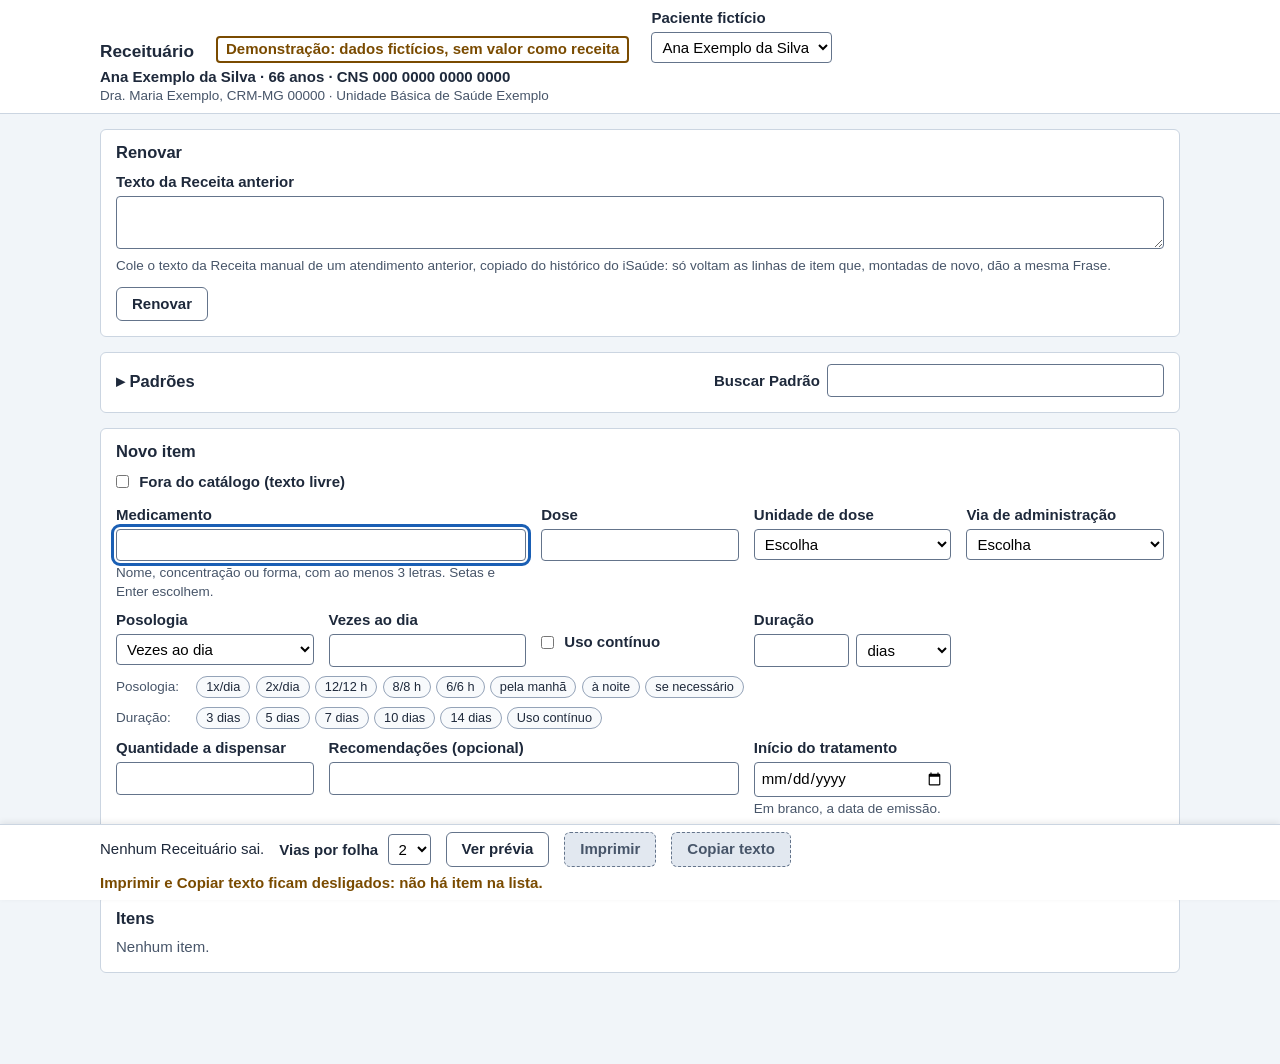
<file: index.html>
<!doctype html>
<html lang="pt-BR">
<head>
  <meta charset="utf-8">
  <meta name="viewport" content="width=device-width, initial-scale=1">
  <!-- A página não usa a rede nem envia formulário: a política vale em qualquer hospedagem. -->
  <meta http-equiv="Content-Security-Policy" content="default-src 'self'; connect-src 'none'; form-action 'none'; base-uri 'none'; object-src 'none'">
  <title>Receituário</title>
  <link rel="stylesheet" href="estilo.css">
  <script type="module" src="tela.js"></script>
</head>
<body>
  <!-- O topo fixo: quem é o paciente, quem prescreve e onde. Os dados vêm do iSaúde, pelo Favorito, ou da
       demonstração, com a página aberta direto. -->
  <header class="topo tela">
    <h1>Receituário</h1>
    <p class="selo" id="selo" hidden>Demonstração: dados fictícios, sem valor como receita</p>
    <div class="campo" id="bloco-paciente-ficticio" hidden>
      <label for="paciente-ficticio">Paciente fictício</label>
      <select id="paciente-ficticio"></select>
    </div>
    <div class="atendimento">
      <p id="topo-paciente"></p>
      <p id="topo-atendimento"></p>
    </div>
  </header>

  <!-- Aberta pelo Favorito: a espera pelos dados do iSaúde ou o motivo de eles não terem chegado. -->
  <p class="estado tela" id="estado" role="status"></p>

  <!-- Só aparece com os dados: os do Favorito ou os da demonstração. -->
  <main class="tela" id="principal" hidden>
    <!-- O Texto para colar da Receita anterior, copiado da Receita manual no histórico do iSaúde, volta como itens
         (ADR 0008). -->
    <section class="quadro" aria-labelledby="titulo-renovar">
      <h2 id="titulo-renovar">Renovar</h2>
      <label for="texto-renovar">Texto da Receita anterior</label>
      <textarea id="texto-renovar" rows="2" spellcheck="false" aria-describedby="ajuda-renovar"></textarea>
      <p class="ajuda" id="ajuda-renovar">Cole o texto da Receita manual de um atendimento anterior, copiado do histórico do iSaúde: só voltam as linhas de item que, montadas de novo, dão a mesma Frase.</p>
      <div class="botoes"><button type="button" class="botao" id="renovar">Renovar</button></div>
      <p class="resultado" id="resultado-renovar" role="status"></p>
      <ul class="nao-reconhecidas" id="nao-reconhecidas" aria-label="Linhas que não voltaram"></ul>
    </section>

    <!-- Os Padrões (ADR 0011): o clique preenche o Novo item, e o Enter o acrescenta. Some abaixo de 12 anos. O botão do
         título abre a lista, que começa sempre fechada (ADR 0013). A busca fica na linha do título, e os Padrões achados
         aparecem por cima da tela, sem abrir a lista. O alerta fica entre o título e a busca, numa linha só dele, para os
         achados não o cobrirem, e continua entre o título e a lista. -->
    <section class="quadro padroes" id="quadro-padroes" aria-labelledby="titulo-padroes">
      <div class="cabeca-padroes">
        <h2 id="titulo-padroes"><button type="button" id="abrir-padroes" aria-expanded="false" aria-controls="grupos-padroes">Padrões</button></h2>
        <p class="alerta" id="alerta-padroes" role="status"></p>
        <div class="busca">
          <label for="buscar-padrao">Buscar Padrão</label>
          <div class="combobox">
            <input id="buscar-padrao" type="text" autocomplete="off" spellcheck="false" aria-describedby="alerta-padroes"
              role="combobox" aria-autocomplete="list" aria-expanded="false" aria-controls="lista-padroes">
            <!-- tabindex="-1", como na lista do Medicamento. -->
            <ul id="lista-padroes" class="resultados" role="listbox" aria-label="Padrões encontrados" tabindex="-1" hidden></ul>
          </div>
          <p class="so-leitor" id="resumo-padroes" role="status"></p>
        </div>
      </div>
      <div id="grupos-padroes" hidden></div>
    </section>

    <!-- Enter adiciona o item (ou grava a edição), e Esc limpa o formulário (ou cancela a edição). -->
    <form id="item" class="quadro" autocomplete="off" novalidate aria-labelledby="titulo-item">
      <h2 id="titulo-item">Novo item</h2>

      <!-- Antes do Medicamento: o Tab do Medicamento vai direto à Dose, e Shift+Tab chega à caixa. -->
      <label for="foraDoCatalogo"><input type="checkbox" id="foraDoCatalogo"> Fora do catálogo (texto livre)</label>

      <div class="grade">
        <div class="campo largo" id="bloco-texto-livre" hidden>
          <label for="textoLivre">Medicamento fora do catálogo</label>
          <input id="textoLivre" autocomplete="off" spellcheck="false" aria-describedby="ajuda-texto-livre msgs-textoLivre">
          <p class="ajuda" id="ajuda-texto-livre">O nome, a concentração e a forma, como vão para a Frase.</p>
          <div class="msgs" id="msgs-textoLivre"></div>
        </div>
        <div class="campo" id="bloco-fornecimento" hidden>
          <label for="unidadeFornecimento">Unidade de fornecimento</label>
          <select id="unidadeFornecimento" aria-describedby="msgs-unidadeFornecimento"></select>
          <div class="msgs" id="msgs-unidadeFornecimento"></div>
        </div>
        <!-- Fora do catálogo, o Prescritor escolhe o Tipo de receita, que o catálogo não sabe. -->
        <div class="campo" id="bloco-tipo-de-receita" hidden>
          <label for="tipoDeReceita">Tipo de receituário</label>
          <select id="tipoDeReceita" aria-describedby="msgs-tipoDeReceita"></select>
          <div class="msgs" id="msgs-tipoDeReceita"></div>
        </div>
        <div class="campo largo" id="bloco-produto">
          <label for="produto">Medicamento</label>
          <div class="combobox">
            <input id="produto" type="text" autocomplete="off" spellcheck="false"
              role="combobox" aria-autocomplete="list" aria-expanded="false" aria-controls="lista-produtos"
              aria-describedby="ajuda-busca msgs-produto">
            <!-- tabindex="-1": a lista com rolagem não vira parada do Tab (Chrome 130+), que a esconderia no meio da
                 troca de foco e deixaria o foco no body. -->
            <ul id="lista-produtos" class="resultados" role="listbox" aria-label="Produtos encontrados" tabindex="-1" hidden></ul>
          </div>
          <p class="ajuda" id="ajuda-busca">Nome, concentração ou forma, com ao menos 3 letras. Setas e Enter escolhem.</p>
          <!-- A contagem só para o leitor de tela: a lista já a mostra a quem enxerga. -->
          <p class="so-leitor" id="resumo-busca" role="status"></p>
          <div class="msgs" id="msgs-produto"></div>
        </div>
        <!-- Escondida na fracionada e nas Etapas, que têm a Dose de cada Turno e de cada Etapa. -->
        <div class="campo" id="bloco-dose">
          <label for="dose">Dose</label>
          <!-- Sem inputmode="decimal": o teclado numérico do celular não tem a barra de "1/2". -->
          <input id="dose" autocomplete="off" aria-describedby="msgs-dose">
          <div class="msgs" id="msgs-dose"></div>
        </div>
        <div class="campo">
          <label for="unidade">Unidade de dose</label>
          <select id="unidade" aria-describedby="msgs-unidade"></select>
          <div class="msgs" id="msgs-unidade"></div>
        </div>
        <div class="campo">
          <label for="viaAdministracao">Via de administração</label>
          <select id="viaAdministracao" aria-describedby="msgs-viaAdministracao"></select>
          <div class="msgs" id="msgs-viaAdministracao"></div>
        </div>
      </div>

      <div class="grade">
        <div class="campo">
          <label for="posologia">Posologia</label>
          <select id="posologia" aria-describedby="msgs-posologia">
            <option value="vezes_ao_dia" selected>Vezes ao dia</option>
            <option value="intervalo_horas">Intervalo de horas</option>
            <option value="por_turno">Por Turno</option>
            <!-- Uma Dose por Turno: na Montagem, é a Posologia por Turno sem o Turno escolhido. -->
            <option value="fracionada">Fracionada</option>
            <option value="vezes_por_semana">Vezes por semana</option>
            <option value="vezes_por_mes">Vezes por mês</option>
            <option value="dias_alternados">Dias alternados</option>
            <option value="se_necessario">Se necessário</option>
            <option value="dose_unica">Dose única</option>
            <option value="etapas">Etapas (desmame)</option>
          </select>
          <div class="msgs" id="msgs-posologia"></div>
        </div>
        <!-- Um campo por tipo de Posologia, e só o do tipo escolhido aparece. O escondido guarda o que foi digitado. -->
        <div class="campo" data-posologia="vezes_ao_dia">
          <label for="vezes">Vezes ao dia</label>
          <input id="vezes" inputmode="numeric" aria-describedby="msgs-vezes">
          <div class="msgs" id="msgs-vezes"></div>
        </div>
        <div class="campo" data-posologia="intervalo_horas" hidden>
          <label for="horas">A cada quantas horas</label>
          <input id="horas" inputmode="numeric" aria-describedby="msgs-horas">
          <div class="msgs" id="msgs-horas"></div>
        </div>
        <div class="campo" data-posologia="por_turno" hidden>
          <label for="turno">Turno</label>
          <select id="turno" aria-describedby="msgs-turno">
            <option value="" selected>Escolha</option>
            <option value="manha">Manhã</option>
            <option value="tarde">Tarde</option>
            <option value="noite">Noite</option>
          </select>
          <div class="msgs" id="msgs-turno"></div>
        </div>
        <div class="campo" data-posologia="fracionada" hidden>
          <label for="dose-manha">Dose pela manhã</label>
          <input id="dose-manha" autocomplete="off" aria-describedby="msgs-dose-manha">
          <div class="msgs" id="msgs-dose-manha"></div>
        </div>
        <div class="campo" data-posologia="fracionada" hidden>
          <label for="dose-tarde">Dose à tarde</label>
          <input id="dose-tarde" autocomplete="off" aria-describedby="msgs-dose-tarde">
          <div class="msgs" id="msgs-dose-tarde"></div>
        </div>
        <div class="campo" data-posologia="fracionada" hidden>
          <label for="dose-noite">Dose à noite</label>
          <input id="dose-noite" autocomplete="off" aria-describedby="ajuda-turnos msgs-dose-noite">
          <p class="ajuda" id="ajuda-turnos">Deixe em branco o Turno sem Dose.</p>
          <div class="msgs" id="msgs-dose-noite"></div>
        </div>
        <div class="campo" data-posologia="vezes_por_semana" hidden>
          <label for="vezes-semana">Vezes por semana</label>
          <input id="vezes-semana" inputmode="numeric" aria-describedby="msgs-vezes-semana">
          <div class="msgs" id="msgs-vezes-semana"></div>
        </div>
        <div class="campo" data-posologia="vezes_por_mes" hidden>
          <label for="vezes-mes">Vezes por mês</label>
          <input id="vezes-mes" inputmode="numeric" aria-describedby="msgs-vezes-mes">
          <div class="msgs" id="msgs-vezes-mes"></div>
        </div>
        <div class="campo" data-posologia="dias_alternados" hidden>
          <label for="aCadaDias">A cada quantos dias</label>
          <input id="aCadaDias" inputmode="numeric" aria-describedby="ajuda-aCadaDias msgs-aCadaDias">
          <p class="ajuda" id="ajuda-aCadaDias">2 é dia sim, dia não.</p>
          <div class="msgs" id="msgs-aCadaDias"></div>
        </div>
        <div class="campo" data-posologia="se_necessario" hidden>
          <label for="sintoma">Condição do se necessário</label>
          <select id="sintoma" aria-describedby="msgs-sintoma"></select>
          <div class="msgs" id="msgs-sintoma"></div>
        </div>
        <div class="campo" data-posologia="se_necessario" hidden>
          <label for="horas-minimas">Intervalo mínimo, em horas</label>
          <input id="horas-minimas" inputmode="numeric" aria-describedby="msgs-horas-minimas">
          <div class="msgs" id="msgs-horas-minimas"></div>
        </div>
        <div class="campo" data-posologia="se_necessario" hidden>
          <label for="maximoPorDia">No máximo, vezes ao dia (opcional)</label>
          <input id="maximoPorDia" inputmode="numeric" aria-describedby="msgs-maximoPorDia">
          <div class="msgs" id="msgs-maximoPorDia"></div>
        </div>
        <div class="campo" id="bloco-uso-continuo">
          <label class="caixa" for="usoContinuo"><input type="checkbox" id="usoContinuo" aria-describedby="msgs-usoContinuo"> Uso contínuo</label>
          <div class="msgs" id="msgs-usoContinuo"></div>
        </div>
        <!-- Escondida no Uso contínuo, que usa o Período de dispensação. -->
        <div class="campo" id="bloco-duracao">
          <label for="duracao">Duração</label>
          <div class="par">
            <input id="duracao" inputmode="numeric" aria-describedby="msgs-duracao">
            <select id="duracao-unidade" aria-label="Unidade da duração">
              <option value="dia">dias</option>
              <option value="semana">semanas</option>
              <option value="mes">meses</option>
            </select>
          </div>
          <div class="msgs" id="msgs-duracao"></div>
        </div>
        <div class="campo" id="bloco-periodo" hidden>
          <label for="periodoDispensacao">Período de dispensação, em dias</label>
          <input id="periodoDispensacao" inputmode="numeric" aria-describedby="ajuda-periodo msgs-periodoDispensacao">
          <p class="ajuda" id="ajuda-periodo">Em branco, vale o padrão do Tipo de receituário.</p>
          <div class="msgs" id="msgs-periodoDispensacao"></div>
        </div>
      </div>

      <fieldset class="etapas" data-posologia="etapas" hidden>
        <legend>Etapas</legend>
        <p class="ajuda" id="ajuda-etapas">Cada Etapa começa quando a anterior termina. A Dose vai na Unidade de dose escolhida acima.</p>
        <div class="campo">
          <label for="numero-de-etapas">Quantas Etapas</label>
          <select id="numero-de-etapas" aria-describedby="ajuda-etapas">
            <option selected>2</option>
            <option>3</option>
            <option>4</option>
            <option>5</option>
            <option>6</option>
          </select>
        </div>
        <!-- As Etapas saem do modelo abaixo. -->
        <div id="etapas"></div>
        <p class="ajuda" id="conta-etapas"></p>
      </fieldset>

      <!-- Os atalhos preenchem os campos, que continuam editáveis. Ficam fora da ordem do Tab. -->
      <div class="atalhos" role="group" aria-label="Atalhos de Posologia">
        <span>Posologia:</span>
        <button type="button" tabindex="-1" data-posologia-atalho="vezes_ao_dia" data-campo="vezes" data-valor="1">1x/dia</button>
        <button type="button" tabindex="-1" data-posologia-atalho="vezes_ao_dia" data-campo="vezes" data-valor="2">2x/dia</button>
        <button type="button" tabindex="-1" data-posologia-atalho="intervalo_horas" data-campo="horas" data-valor="12">12/12 h</button>
        <button type="button" tabindex="-1" data-posologia-atalho="intervalo_horas" data-campo="horas" data-valor="8">8/8 h</button>
        <button type="button" tabindex="-1" data-posologia-atalho="intervalo_horas" data-campo="horas" data-valor="6">6/6 h</button>
        <button type="button" tabindex="-1" data-posologia-atalho="por_turno" data-campo="turno" data-valor="manha">pela manhã</button>
        <button type="button" tabindex="-1" data-posologia-atalho="por_turno" data-campo="turno" data-valor="noite">à noite</button>
        <button type="button" tabindex="-1" data-posologia-atalho="se_necessario" data-campo="sintoma">se necessário</button>
      </div>
      <div class="atalhos" id="atalhos-duracao" role="group" aria-label="Atalhos de duração">
        <span>Duração:</span>
        <button type="button" tabindex="-1" data-campo="duracao" data-valor="3">3 dias</button>
        <button type="button" tabindex="-1" data-campo="duracao" data-valor="5">5 dias</button>
        <button type="button" tabindex="-1" data-campo="duracao" data-valor="7">7 dias</button>
        <button type="button" tabindex="-1" data-campo="duracao" data-valor="10">10 dias</button>
        <button type="button" tabindex="-1" data-campo="duracao" data-valor="14">14 dias</button>
        <button type="button" tabindex="-1" data-campo="usoContinuo">Uso contínuo</button>
      </div>

      <div class="grade">
        <!-- Escondida nas Etapas, que têm a Quantidade a dispensar de cada Etapa. -->
        <div class="campo" id="bloco-quantidade">
          <label for="quantidadeDispensar">Quantidade a dispensar</label>
          <!-- Em branco, vale a sugerida, que aparece no campo; o número digitado é o Ajuste manual. -->
          <input id="quantidadeDispensar" inputmode="numeric" aria-describedby="ajuda-quantidade msgs-quantidadeDispensar">
          <p class="ajuda" id="ajuda-quantidade"></p>
          <div class="msgs" id="msgs-quantidadeDispensar"></div>
        </div>
        <div class="campo largo">
          <label for="recomendacoes">Recomendações (opcional)</label>
          <!-- Uma linha só: o Texto para colar leva o item numa linha, e a Renovação lê linha a linha. -->
          <input id="recomendacoes" autocomplete="off" aria-describedby="msgs-recomendacoes">
          <div class="msgs" id="msgs-recomendacoes"></div>
        </div>
        <div class="campo">
          <label for="inicio">Início do tratamento</label>
          <input id="inicio" type="date" aria-describedby="ajuda-inicio msgs-inicio">
          <p class="ajuda" id="ajuda-inicio">Em branco, a data de emissão.</p>
          <div class="msgs" id="msgs-inicio"></div>
        </div>
        <!-- Só aparece quando a Montagem a pede: a Receita de Controle Especial acima do limite de tratamento. -->
        <div class="campo largo" id="bloco-justificativa" hidden>
          <label for="justificativa">Justificativa, com o CID</label>
          <input id="justificativa" autocomplete="off" aria-describedby="ajuda-justificativa msgs-justificativa">
          <p class="ajuda" id="ajuda-justificativa">Por exemplo: "CID F33.2: tratamento de manutenção". Sai impressa nas 2 Vias.</p>
          <div class="msgs" id="msgs-justificativa"></div>
        </div>
      </div>

      <!-- O que não é de nenhum campo da tela. -->
      <div class="msgs" id="msgs-geral"></div>
      <p class="frase-ao-vivo" id="frase" aria-live="polite"></p>

      <div class="botoes">
        <button type="button" class="botao primario" id="salvar">Adicionar (Enter)</button>
        <button type="button" class="botao" id="limpar">Limpar (Esc)</button>
      </div>
    </form>

    <section class="quadro" aria-labelledby="titulo-itens">
      <h2 id="titulo-itens">Itens</h2>
      <!-- Marca ou desmarca a caixa "imprimir" de todos os itens. Só aparece com item na lista. -->
      <label class="todos" id="bloco-todos" for="imprimir-todos" hidden><input type="checkbox" id="imprimir-todos"> imprimir todos</label>
      <ol class="itens-da-lista" id="itens"></ol>
      <p class="vazio" id="sem-itens">Nenhum item.</p>
    </section>
  </main>

  <!-- A barra fixa: as Receitas que vão sair, os alertas e os bloqueios, e os botões. -->
  <footer class="barra tela" id="barra" aria-label="Resumo dos Receituários" hidden>
    <div class="linha">
      <p id="receitas-que-saem"></p>
      <div class="vias">
        <label for="vias-por-folha">Vias por folha</label>
        <select id="vias-por-folha">
          <option>1</option>
          <option selected>2</option>
        </select>
      </div>
      <button type="button" class="botao" id="ver-previa">Ver prévia</button>
      <button type="button" class="botao primario" id="imprimir" aria-describedby="motivo-desligado">Imprimir</button>
      <button type="button" class="botao" id="copiar" aria-describedby="motivo-desligado">Copiar texto</button>
      <p class="alerta" id="motivo-desligado"></p>
      <!-- Não some sozinho: só quando a lista muda e o texto copiado deixa de ser o da Receita. -->
      <p id="copiado" aria-live="polite"></p>
    </div>
    <div class="msgs" id="avisos-da-barra"></div>
  </footer>

  <!-- A prévia, por cima da tela: Esc fecha (é o próprio <dialog>). -->
  <dialog class="previa tela" id="previa" aria-labelledby="titulo-previa">
    <div class="cabeca">
      <h2 id="titulo-previa">Prévia do impresso</h2>
      <button type="button" class="botao" id="fechar-previa">Fechar (Esc)</button>
    </div>
    <div class="msgs" id="avisos-previa"></div>
    <div id="folhas-previa"></div>
  </dialog>
  <!-- O que o papel leva: as mesmas folhas da prévia, postas aqui antes de imprimir. -->
  <div class="impressao" id="impressao"></div>

  <!-- O modelo de uma Etapa: a tela o copia uma vez por Etapa, com {i} trocado pelo índice, a partir de 0, e {n} pelo
       número. Os ids são o campo do erro da Montagem: "etapas[0].dose". -->
  <template id="modelo-etapa">
    <fieldset class="etapa grade">
      <legend>Etapa {n}</legend>
      <div class="campo">
        <label for="etapas[{i}].dose">Dose</label>
        <input id="etapas[{i}].dose" autocomplete="off" aria-describedby="msgs-etapas[{i}].dose">
        <div class="msgs" id="msgs-etapas[{i}].dose"></div>
      </div>
      <div class="campo">
        <label for="etapas[{i}].posologia">Posologia</label>
        <select id="etapas[{i}].posologia" aria-describedby="msgs-etapas[{i}].posologia">
          <option value="vezes_ao_dia" selected>Vezes ao dia</option>
          <option value="intervalo_horas">Intervalo de horas</option>
          <option value="vezes_por_semana">Vezes por semana</option>
          <option value="vezes_por_mes">Vezes por mês</option>
          <option value="dias_alternados">Dias alternados</option>
        </select>
        <div class="msgs" id="msgs-etapas[{i}].posologia"></div>
      </div>
      <div class="campo">
        <!-- O rótulo muda com a Posologia da Etapa. -->
        <label for="etapas[{i}].numero">Vezes ao dia</label>
        <input id="etapas[{i}].numero" inputmode="numeric" aria-describedby="msgs-etapas[{i}].numero">
        <div class="msgs" id="msgs-etapas[{i}].numero"></div>
      </div>
      <div class="campo">
        <label for="etapas[{i}].duracao">Duração</label>
        <div class="par">
          <input id="etapas[{i}].duracao" inputmode="numeric" aria-describedby="msgs-etapas[{i}].duracao">
          <select id="etapas[{i}].duracao-unidade" aria-label="Unidade da duração da Etapa {n}">
            <option value="dia" selected>dias</option>
            <option value="semana">semanas</option>
            <option value="mes">meses</option>
          </select>
        </div>
        <div class="msgs" id="msgs-etapas[{i}].duracao"></div>
      </div>
      <div class="campo">
        <label for="etapas[{i}].quantidadeDispensar">Quantidade a dispensar</label>
        <input id="etapas[{i}].quantidadeDispensar" inputmode="numeric" aria-describedby="msgs-etapas[{i}].quantidadeDispensar">
        <div class="msgs" id="msgs-etapas[{i}].quantidadeDispensar"></div>
      </div>
    </fieldset>
  </template>
</body>
</html>
</file>
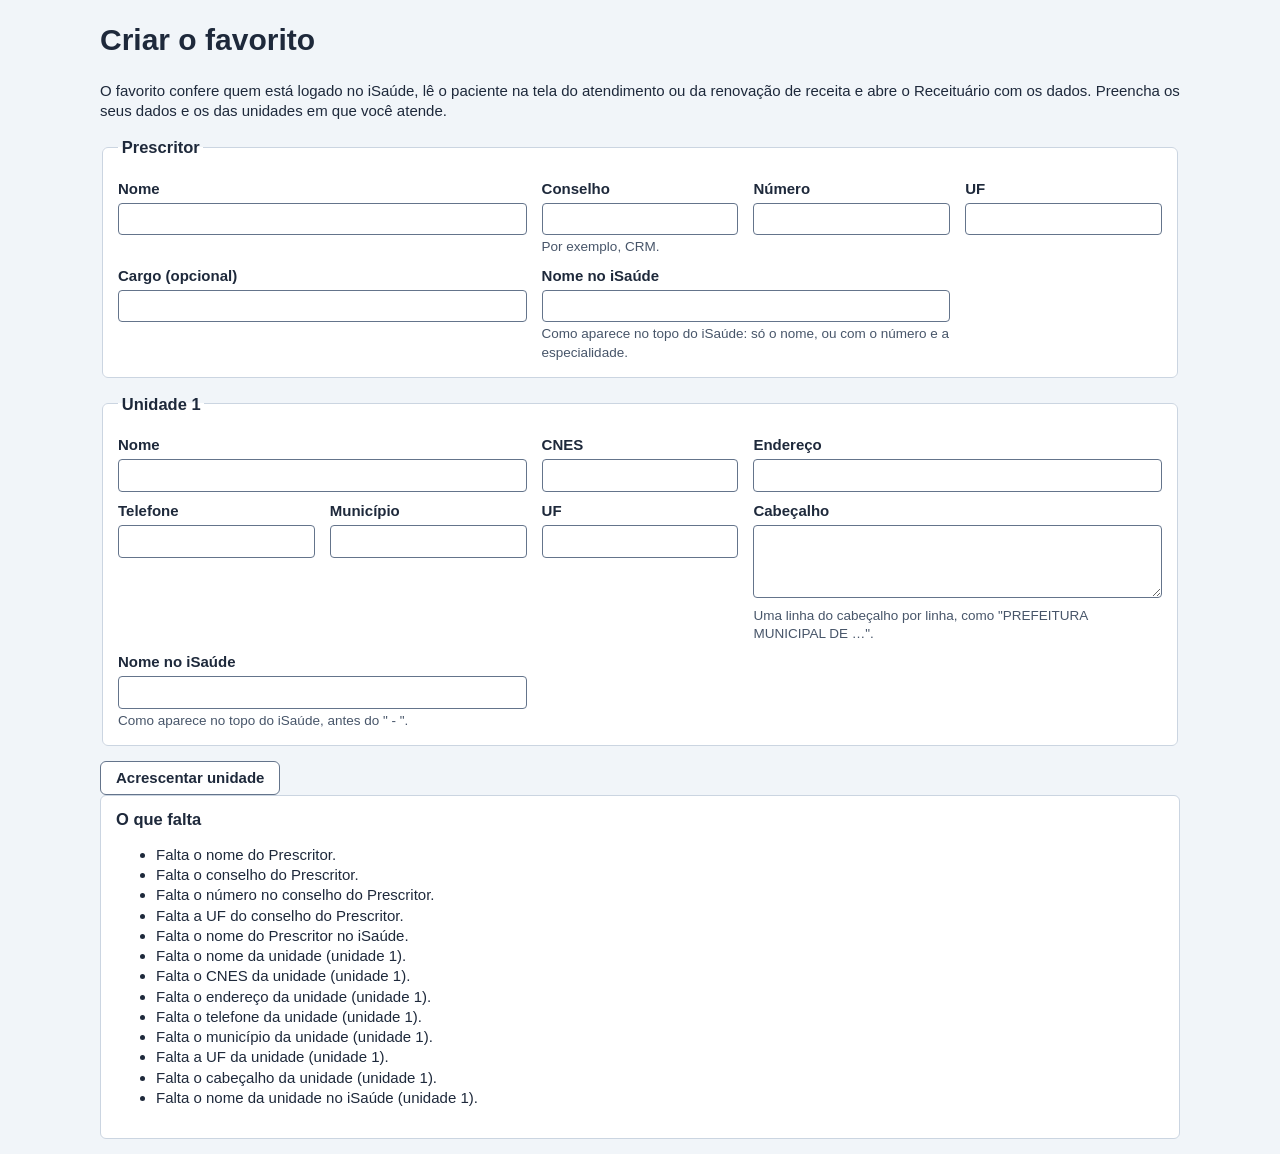
<file: favorito.html>
<!doctype html>
<html lang="pt-BR">
<head>
  <meta charset="utf-8">
  <meta name="viewport" content="width=device-width, initial-scale=1">
  <!-- A mesma política do index.html: o que o Prescritor digita não sai da página. -->
  <meta http-equiv="Content-Security-Policy" content="default-src 'self'; connect-src 'none'; form-action 'none'; base-uri 'none'; object-src 'none'">
  <title>Criar o favorito · Receituário</title>
  <link rel="stylesheet" href="estilo.css">
  <script type="module" src="criar-favorito.js"></script>
</head>
<body>
  <main class="tela">
    <h1>Criar o favorito</h1>
    <p>O favorito confere quem está logado no iSaúde, lê o paciente na tela do atendimento ou da renovação de receita e abre o Receituário com os dados. Preencha os seus dados e os das unidades em que você atende.</p>

    <!-- Nunca é enviado: sem botão de envio, e a política recusa o envio. -->
    <form id="dados" autocomplete="off" novalidate>
      <fieldset class="quadro">
        <legend>Prescritor</legend>
        <div class="grade">
          <div class="campo largo">
            <label for="prescritor.nome">Nome</label>
            <input id="prescritor.nome" spellcheck="false">
          </div>
          <div class="campo">
            <label for="prescritor.conselho">Conselho</label>
            <input id="prescritor.conselho" spellcheck="false" aria-describedby="ajuda-conselho">
            <p class="ajuda" id="ajuda-conselho">Por exemplo, CRM.</p>
          </div>
          <div class="campo">
            <label for="prescritor.numero">Número</label>
            <input id="prescritor.numero" inputmode="numeric">
          </div>
          <div class="campo">
            <label for="prescritor.uf">UF</label>
            <input id="prescritor.uf" spellcheck="false">
          </div>
          <div class="campo largo">
            <label for="prescritor.cargo">Cargo (opcional)</label>
            <input id="prescritor.cargo">
          </div>
          <div class="campo largo">
            <label for="prescritor.nomeNoIsaude">Nome no iSaúde</label>
            <input id="prescritor.nomeNoIsaude" spellcheck="false" aria-describedby="ajuda-prescritor-no-isaude">
            <p class="ajuda" id="ajuda-prescritor-no-isaude">Como aparece no topo do iSaúde: só o nome, ou com o número e a especialidade.</p>
          </div>
        </div>
      </fieldset>

      <!-- As unidades saem do modelo abaixo. -->
      <div id="unidades"></div>
      <div class="botoes"><button type="button" class="botao" id="acrescentar-unidade">Acrescentar unidade</button></div>
    </form>

    <section class="quadro" aria-labelledby="titulo-falta">
      <h2 id="titulo-falta">O que falta</h2>
      <div id="faltam" role="status"></div>
    </section>

    <section class="quadro" id="bloco-link" aria-labelledby="titulo-link" hidden>
      <h2 id="titulo-link">O favorito</h2>
      <p><a class="link-favorito" id="link-favorito">Receituário</a></p>
      <p>Arraste o link Receituário até a barra de favoritos do Chrome. Se a barra não aparece, use Ctrl+Shift+B.</p>
      <p>O favorito leva os seus dados e os das unidades. No fim do plantão, remova a sua conta do Google deste Chrome.</p>
      <p>Nada do que você digitou aqui é gravado. Para mudar um dado, preencha tudo de novo e recrie o favorito.</p>
      <p>Este favorito abre o Receituário em <span id="endereco"></span>.</p>
    </section>
  </main>

  <!-- O modelo de uma unidade: a página o copia com {i} trocado por um número que nunca se repete, para os ids não
       repetirem depois de tirar uma unidade. A legenda leva a posição. -->
  <template id="modelo-unidade">
    <fieldset class="quadro" data-unidade="{i}">
      <legend>Unidade</legend>
      <div class="grade">
        <div class="campo largo">
          <label for="unidades[{i}].nome">Nome</label>
          <input id="unidades[{i}].nome">
        </div>
        <div class="campo">
          <label for="unidades[{i}].cnes">CNES</label>
          <input id="unidades[{i}].cnes" inputmode="numeric">
        </div>
        <div class="campo largo">
          <label for="unidades[{i}].endereco">Endereço</label>
          <input id="unidades[{i}].endereco">
        </div>
        <div class="campo">
          <label for="unidades[{i}].telefone">Telefone</label>
          <input id="unidades[{i}].telefone" type="tel">
        </div>
        <div class="campo">
          <label for="unidades[{i}].municipio">Município</label>
          <input id="unidades[{i}].municipio">
        </div>
        <div class="campo">
          <label for="unidades[{i}].uf">UF</label>
          <input id="unidades[{i}].uf" spellcheck="false">
        </div>
        <div class="campo largo">
          <label for="unidades[{i}].cabecalho">Cabeçalho</label>
          <textarea id="unidades[{i}].cabecalho" rows="3" aria-describedby="ajuda-cabecalho-{i}"></textarea>
          <p class="ajuda" id="ajuda-cabecalho-{i}">Uma linha do cabeçalho por linha, como "PREFEITURA MUNICIPAL DE …".</p>
        </div>
        <div class="campo largo">
          <label for="unidades[{i}].nomeNoIsaude">Nome no iSaúde</label>
          <input id="unidades[{i}].nomeNoIsaude" spellcheck="false" aria-describedby="ajuda-unidade-no-isaude-{i}">
          <p class="ajuda" id="ajuda-unidade-no-isaude-{i}">Como aparece no topo do iSaúde, antes do " - ".</p>
        </div>
      </div>
      <div class="botoes"><button type="button" class="botao tirar">Tirar esta unidade</button></div>
    </fieldset>
  </template>
</body>
</html>
</file>
<file: estilo.css>
/* A tela tem uma coluna, na ordem do trabalho (spec da Fase 2, seção 2): o topo fixo com o paciente, Renovar, o
   formulário do item, a lista e a barra fixa no rodapé. Cabe numa tela de 1366×768. Nada é indicado só por cor: o erro, o alerta e o bloqueio levam o nome. */
:root { color-scheme: light; font-family: -apple-system, BlinkMacSystemFont, "Segoe UI", Roboto, "Helvetica Neue", Arial, sans-serif; font-size: 15px; line-height: 1.35; }
[hidden] { display: none !important; } /* vence o display: grid e flex dos blocos */
/* O campo que recebe o foco não fica embaixo do topo nem da barra, que são fixos (WCAG 2.4.11). Esta é a folga até a
   primeira medida: a tela.js a troca pela altura deles, que cresce com o zoom, mais uma ou duas linhas de mensagem. */
html { scroll-padding: 8rem 0 10rem; }
body { margin: 0; background: #f1f5f9; color: #1e293b; }
:focus-visible { outline: 3px solid #1a5fb4; outline-offset: 2px; }

/* O topo ocupa a largura toda, com o conteúdo na coluna da tela. */
.topo { position: sticky; top: 0; z-index: 10; display: flex; flex-wrap: wrap; align-items: end; gap: .25rem 1.5rem; padding: .5rem max(1rem, calc((100% - 72rem) / 2)); background: #fff; border-bottom: 1px solid #cbd5e1; }
.topo h1 { margin: 0; font-size: 1.15rem; }
.selo { margin: 0; padding: .1rem .5rem; border: 2px solid #7a4b00; border-radius: 4px; color: #7a4b00; font-weight: 700; }
.topo .campo label { margin-top: 0; }
.atendimento p { margin: 0; }
#topo-paciente { font-weight: 700; }
#topo-atendimento { font-size: .9rem; color: #475569; }
/* A espera e o erro, no lugar do formulário. Vazio, o estado fica sem altura, mas presente, para a mudança ser lida. */
.estado { max-width: 72rem; margin: 2rem auto; padding: 0 1rem; font-size: 1.1rem; }
.estado:empty { margin: 0; }

main.tela { max-width: 72rem; margin: 1rem auto; padding: 0 1rem; }
.quadro { margin-bottom: 1rem; padding: .75rem 1rem 1rem; background: #fff; border: 1px solid #cbd5e1; border-radius: 6px; }
.quadro h2 { margin: 0; font-size: 1.1rem; }
/* A página "Criar o favorito": o Prescritor e cada unidade num quadro com legenda, e o link com cara de botão, para
   arrastar até a barra de favoritos. */
fieldset.quadro { min-width: 0; }
fieldset.quadro > legend { font-size: 1.1rem; font-weight: 700; }
.link-favorito { display: inline-block; padding: .4rem 1rem; border: 2px solid #1b3a5c; border-radius: 999px; color: #1b3a5c; font-weight: 700; }

/* Os campos lado a lado, cada um com a largura mínima dele, dobrando para a linha de baixo quando falta espaço. */
.grade { display: grid; grid-template-columns: repeat(auto-fill, minmax(11rem, 1fr)); gap: 0 1rem; align-items: start; }
.grade > .largo { grid-column: span 2; }
label { display: block; margin: .6rem 0 .25rem; font-weight: 600; }
label.caixa { margin-top: 2.1rem; }
input, select, button { font: inherit; }
/* A borda é o que mostra onde está o campo: 4,8:1 contra o branco, acima dos 3:1 (WCAG 1.4.11). */
input, select { width: 100%; box-sizing: border-box; padding: .35rem .4rem; border: 1px solid #64748b; border-radius: 4px; background: #fff; color: #000; }
input[type="checkbox"] { width: auto; margin: 0 .4rem 0 0; vertical-align: -.1rem; }
input::placeholder { color: #475569; } /* a sugerida e o padrão, que valem com o campo em branco */
option:disabled { color: #94a3b8; }
/* As Etapas, cada uma no seu quadro, dentro do quadro delas. */
fieldset.etapas, fieldset.etapa, .padroes fieldset { margin: .75rem 0 0; padding: 0 .75rem .5rem; border: 1px solid #cbd5e1; border-radius: 4px; }
.padroes .alerta:empty { display: none; }
/* O botão do título abre e fecha a lista dos Padrões, com a seta que diz o estado. O padding leva o alvo acima de 24 px
   de altura (WCAG 2.5.8). */
#abrir-padroes { width: 100%; padding: .2rem 0; border: 0; background: none; color: inherit; font: inherit; text-align: left; cursor: pointer; }
#abrir-padroes::before { content: "▸ "; }
#abrir-padroes[aria-expanded="true"]::before { content: "▾ "; }
/* A busca dos Padrões na linha do título, para o Novo item não descer (ADR 0013); numa tela estreita, ela desce. O
   título cresce, para a linha toda, menos a busca, abrir e fechar a lista, como antes da busca. O alerta, quando há,
   ocupa uma linha só dele, entre o título e a busca, e os achados não o cobrem. */
.cabeca-padroes { display: flex; flex-wrap: wrap; align-items: center; gap: .25rem 1.5rem; }
.cabeca-padroes h2 { flex: 1; }
.cabeca-padroes .alerta { flex-basis: 100%; margin: 0; }
.cabeca-padroes .busca { display: flex; flex: 0 1 30rem; align-items: center; gap: .5rem; }
.cabeca-padroes .busca label { margin: 0; white-space: nowrap; }
.cabeca-padroes .combobox { flex: 1; }
fieldset legend { padding: 0 .25rem; font-weight: 600; }
#numero-de-etapas { width: auto; }
.par { display: flex; gap: .5rem; }
.par > select { width: auto; }
[aria-invalid="true"] { border: 2px solid #a51d2d; }
.msgs p, .ajuda { margin: .2rem 0 0; font-size: .9rem; }
.ajuda { color: #475569; }
.erro { color: #a51d2d; font-weight: 600; }
.alerta { color: #7a4b00; font-weight: 600; }

.atalhos { display: flex; flex-wrap: wrap; align-items: center; gap: .35rem; margin-top: .6rem; }
.atalhos span { min-width: 5rem; font-size: .9rem; color: #475569; }
.atalhos button { padding: .1rem .6rem; border: 1px solid #94a3b8; border-radius: 999px; background: #f8fafc; color: #1e293b; font-size: .85rem; cursor: pointer; }

.frase-ao-vivo { margin: .75rem 0 0; padding: .5rem .75rem; border-left: 4px solid #1b3a5c; background: #f1f5f9; }
/* Vazias, as regiões que o leitor de tela lê ficam sem altura, mas presentes: com display: none, a mudança não é lida. */
.frase-ao-vivo:empty, .resultado:empty { margin: 0; padding: 0; border: 0; }
.botoes { display: flex; flex-wrap: wrap; gap: .5rem; margin-top: .75rem; }
.botao { padding: .4rem 1rem; border: 1px solid #64748b; border-radius: 6px; background: #fff; color: #1e293b; font-weight: 600; cursor: pointer; }
.botao.primario { border-color: #1b3a5c; background: #1b3a5c; color: #fff; }
/* Desligado: o motivo vai em texto ao lado; a borda tracejada não depende da cor. */
.botao:disabled { border: 1px dashed #64748b; background: #e2e8f0; color: #475569; cursor: not-allowed; }

/* Renovar: o campo do texto colado e as linhas que não voltaram. */
textarea { width: 100%; box-sizing: border-box; padding: .35rem .4rem; border: 1px solid #64748b; border-radius: 4px; font: inherit; resize: vertical; }
.resultado { margin: .5rem 0 0; }
.nao-reconhecidas:empty { display: none; }
.nao-reconhecidas { margin: .5rem 0 0; padding-left: 1.25rem; }
.nao-reconhecidas li { padding: .3rem 0; border-bottom: 1px solid #e2e8f0; }
.nao-reconhecidas p { margin: 0; }
.nao-reconhecidas .botao { padding: .1rem .6rem; font-size: .85rem; }

/* A barra fixa no rodapé, na largura toda, com o conteúdo na coluna da tela, como o topo. */
.barra { position: sticky; bottom: 0; z-index: 10; padding: .5rem max(1rem, calc((100% - 72rem) / 2)); background: #fff; border-top: 1px solid #cbd5e1; box-shadow: 0 -2px 6px rgb(0 0 0 / .08); }
.barra .linha { display: flex; flex-wrap: wrap; align-items: center; gap: .4rem 1rem; }
.barra p { margin: 0; }
#motivo-desligado:empty { display: none; }
.barra .vias label { display: inline; margin: 0 .35rem 0 0; }
.barra .vias select { width: auto; }
.barra .msgs p { margin-top: .2rem; }
/* Muitos alertas rolam dentro da barra, para ela não tomar a tela. */
#avisos-da-barra { max-height: 4.5rem; overflow-y: auto; }
/* Numa janela baixa, como com zoom de 175% ou mais numa tela de 768 px, o topo e a barra fixos cobririam quase toda a
   tela, e com 400% a tela inteira (WCAG 1.4.10 e 2.4.11): eles rolam com a página. Na media query, o px é o da janela. */
@media (max-height: 400px) { .topo, .barra { position: static; } }

/* A prévia, por cima da tela, com as folhas do tamanho do papel. */
.previa { width: 100%; padding: 0; border: 1px solid #64748b; border-radius: 6px; background: #e2e8f0; }
.previa::backdrop { background: rgb(0 0 0 / .5); }
.previa .cabeca { position: sticky; top: 0; z-index: 1; display: flex; justify-content: space-between; align-items: center; padding: .5rem 1rem; background: #fff; border-bottom: 1px solid #cbd5e1; }
.previa h2 { margin: 0; font-size: 1.1rem; }
#avisos-previa { padding: 0 1rem; }
#avisos-previa:empty { display: none; }
#folhas-previa > .vazio { padding: 1rem; }

/* A lista da busca flutua sob o campo, com o Produto em foco contornado, e não só colorido. */
.combobox { position: relative; }
.resultados { position: absolute; top: 100%; left: 0; right: 0; z-index: 20; max-height: 16rem; overflow-y: auto; margin: 0; padding: 0; list-style: none; background: #fff; border: 1px solid #94a3b8; box-shadow: 0 4px 12px rgb(0 0 0 / .15); }
.resultados li { padding: .3rem .5rem; border-bottom: 1px solid #e2e8f0; cursor: default; }
.resultados li[aria-selected="true"] { background: #dbeafe; outline: 2px solid #1a5fb4; outline-offset: -2px; }
.resultados .descricao { margin: 0; font-size: .85rem; color: #475569; }
.resultados .sem-escolha { color: #475569; }
/* Só para o leitor de tela. */
.so-leitor { position: absolute; width: 1px; height: 1px; overflow: hidden; clip-path: inset(50%); white-space: nowrap; }

.itens-da-lista { margin: .5rem 0 0; padding-left: 1.75rem; }
.itens-da-lista li { padding: .4rem 0; border-bottom: 1px solid #e2e8f0; }
.itens-da-lista p { margin: 0; }
.itens-da-lista .msgs p, .itens-da-lista .erro, .itens-da-lista .alerta { font-size: .9rem; }
.itens-da-lista .acoes { margin-top: .25rem; }
.itens-da-lista .botao { padding: .1rem .6rem; font-size: .85rem; }
.em-edicao { background: #fef9c3; }
/* A caixa "imprimir" de cada item, na linha dos botões. O item desmarcado diz "(fora desta impressão)", e não só muda de cor. */
.itens-da-lista label { display: inline; margin: 0 .75rem 0 0; font-weight: 400; }
/* A caixa "imprimir todos", acima da lista, alinhada com as caixas dos itens. */
.todos { margin: .5rem 0 0 1.75rem; font-weight: 400; }
.fora-da-impressao .frase { color: #475569; }
.vazio { margin: .5rem 0 0; color: #475569; }

/* A folha, a mesma na tela (prévia) e no papel: A4 retrato com uma Via, ou A4 paisagem com as 2 Vias lado a lado em
   blocos A5 retrato (ADR 0006). A página nomeada põe cada folha na sua orientação. */
@page { size: A4; margin: 0; } /* margem 0: o navegador não imprime cabeçalho e rodapé próprios, como a data da impressão */
@page paisagem { size: A4 landscape; }
.folha { box-sizing: border-box; display: flex; width: 210mm; max-width: 100%; min-height: 297mm; margin: 1rem auto; border: 1px solid #999; background: #fff; }
.folha.paisagem { page: paisagem; width: 297mm; min-height: 210mm; }
/* A folha em que se mede o que cabe (ADR 0006): fora da vista, na largura do papel, sem a borda e na altura do que leva. */
.folha.medida { position: absolute; visibility: hidden; max-width: none; min-height: 0; margin: 0; border: 0; }
/* O impresso compacto (spec da Fase 2, seção 4): sem brasão nem logo, o cabeçalho e o paciente em poucas linhas e cada
   item em 2, para sair menos folhas a assinar. A letra do item não fica abaixo de 10 pt. overflow: hidden só corta a
   marca d'água girada: a Via que não cabe continua na folha seguinte. */
.via { flex: 1; min-width: 0; position: relative; overflow: hidden; display: flex; flex-direction: column; padding: 8mm 12mm; font-size: 10pt; line-height: 1.3; color: #000; }
.via p { margin: 0; }
.via footer { flex: 1; display: flex; flex-direction: column; }
.cabecalho { text-align: center; }
.cabecalho .institucional { font-weight: 700; text-transform: uppercase; }
/* O título que não cabe numa linha, na meia folha, divide-se em duas de tamanho parecido, sem palavra sozinha na 2ª. */
.via .titulo { margin: 1.5mm 0; text-align: center; font-size: 10.5pt; text-transform: uppercase; text-wrap: balance; }
.paciente { padding: 1mm 0; border-top: 1px solid #000; border-bottom: 1px solid #000; }
.itens { list-style: none; margin: 1.5mm 0 0; padding: 0; }
.item { break-inside: avoid; margin-bottom: 1.5mm; }
.item .cab { display: flex; justify-content: space-between; gap: 4mm; }
.item .cab b { text-align: right; }
.item .pos { padding-left: 4mm; }
.assinatura { width: 85mm; max-width: 100%; margin: 10mm auto 0; padding-top: 1mm; border-top: 1px solid #000; text-align: center; }
/* Blocos que a farmácia preenche, lado a lado, como no modelo da Anvisa: cada campo com uma linha em branco. */
/* O bloco com mais de 2 campos, como o do comprador, os põe em duas colunas. */
.em-branco { display: flex; gap: 3mm; margin-top: 4mm; }
.bloco-em-branco { flex: 1; border: 1px solid #000; padding: 1mm 2.5mm 1.5mm; font-size: .75rem; }
.bloco-em-branco.em-colunas { flex: 2; }
.bloco-em-branco h4 { margin: 0; font-size: .75rem; text-transform: uppercase; }
.bloco-em-branco dl { display: grid; grid-template-columns: auto 1fr; column-gap: 2mm; margin: 0; align-items: end; }
.bloco-em-branco.em-colunas dl { grid-template-columns: auto 1fr auto 1fr; }
/* No bloco estreito, como o do fornecedor, a linha vai embaixo do campo, para caber a assinatura do farmacêutico. */
.bloco-em-branco:not(.em-colunas) dl { grid-template-columns: 1fr; }
.bloco-em-branco:not(.em-colunas) dd { min-height: 6mm; }
.bloco-em-branco dt { white-space: nowrap; margin-top: .5mm; }
.bloco-em-branco dd { margin: 0; border-bottom: 1px solid #000; min-height: 4mm; }
.via .marca { margin-top: auto; padding: .25rem; border: 2px solid #000; text-align: center; font-weight: 700; }
/* O nome do paciente e "Folha {n} de {m}", no pé de toda folha, logo abaixo da marca na última. */
.via .rodape { margin: auto 0 0; padding-top: 1mm; text-align: right; font-size: 9pt; }
.via .marca + .rodape { margin-top: 1mm; }
.marca-fundo { position: absolute; top: 45%; left: -10%; right: -10%; margin: 0; transform: rotate(-30deg); text-align: center; font-size: 2.6rem; font-weight: 700; color: rgba(0, 0, 0, .12); pointer-events: none; }

/* No bloco A5, a linha pontilhada entre as Vias e as margens mais justas. O cabeçalho é o mesmo da folha retrato. */
.paisagem .via { padding: 6mm 8mm; }
.paisagem .via + .via { border-left: 1px dotted #000; }
.paisagem .marca-fundo { font-size: 2rem; }

/* Na tela, as folhas só aparecem na prévia; no papel, só as da impressão. */
@media screen { .impressao { display: none; } }
@media print {
  .tela { display: none; }
  body { padding: 0; background: #fff; }
  /* Um fio abaixo da folha, para o arredondamento não empurrar uma folha em branco. */
  .folha { width: auto; min-height: 296.5mm; margin: 0; border: none; }
  .folha.paisagem { width: auto; min-height: 209.5mm; }
  .folha:not(:last-child) { break-after: page; }
}
</file>
